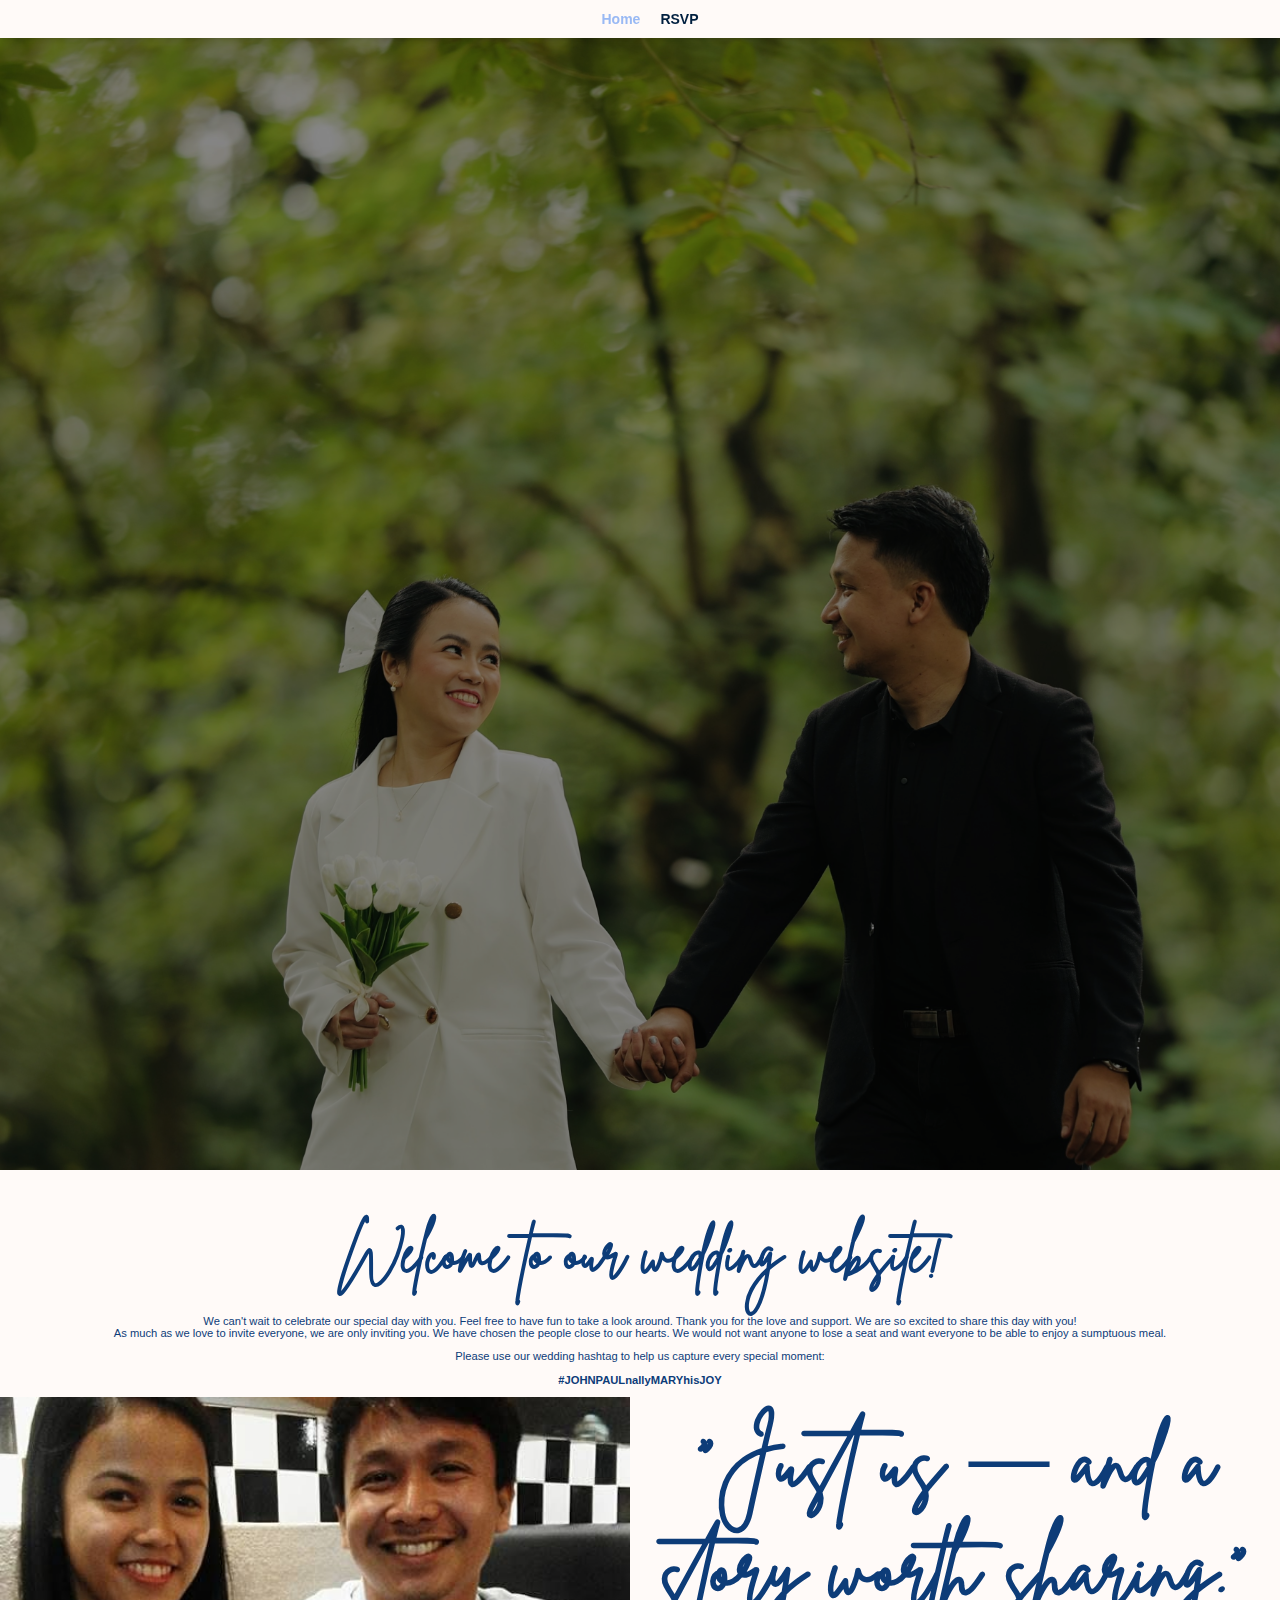
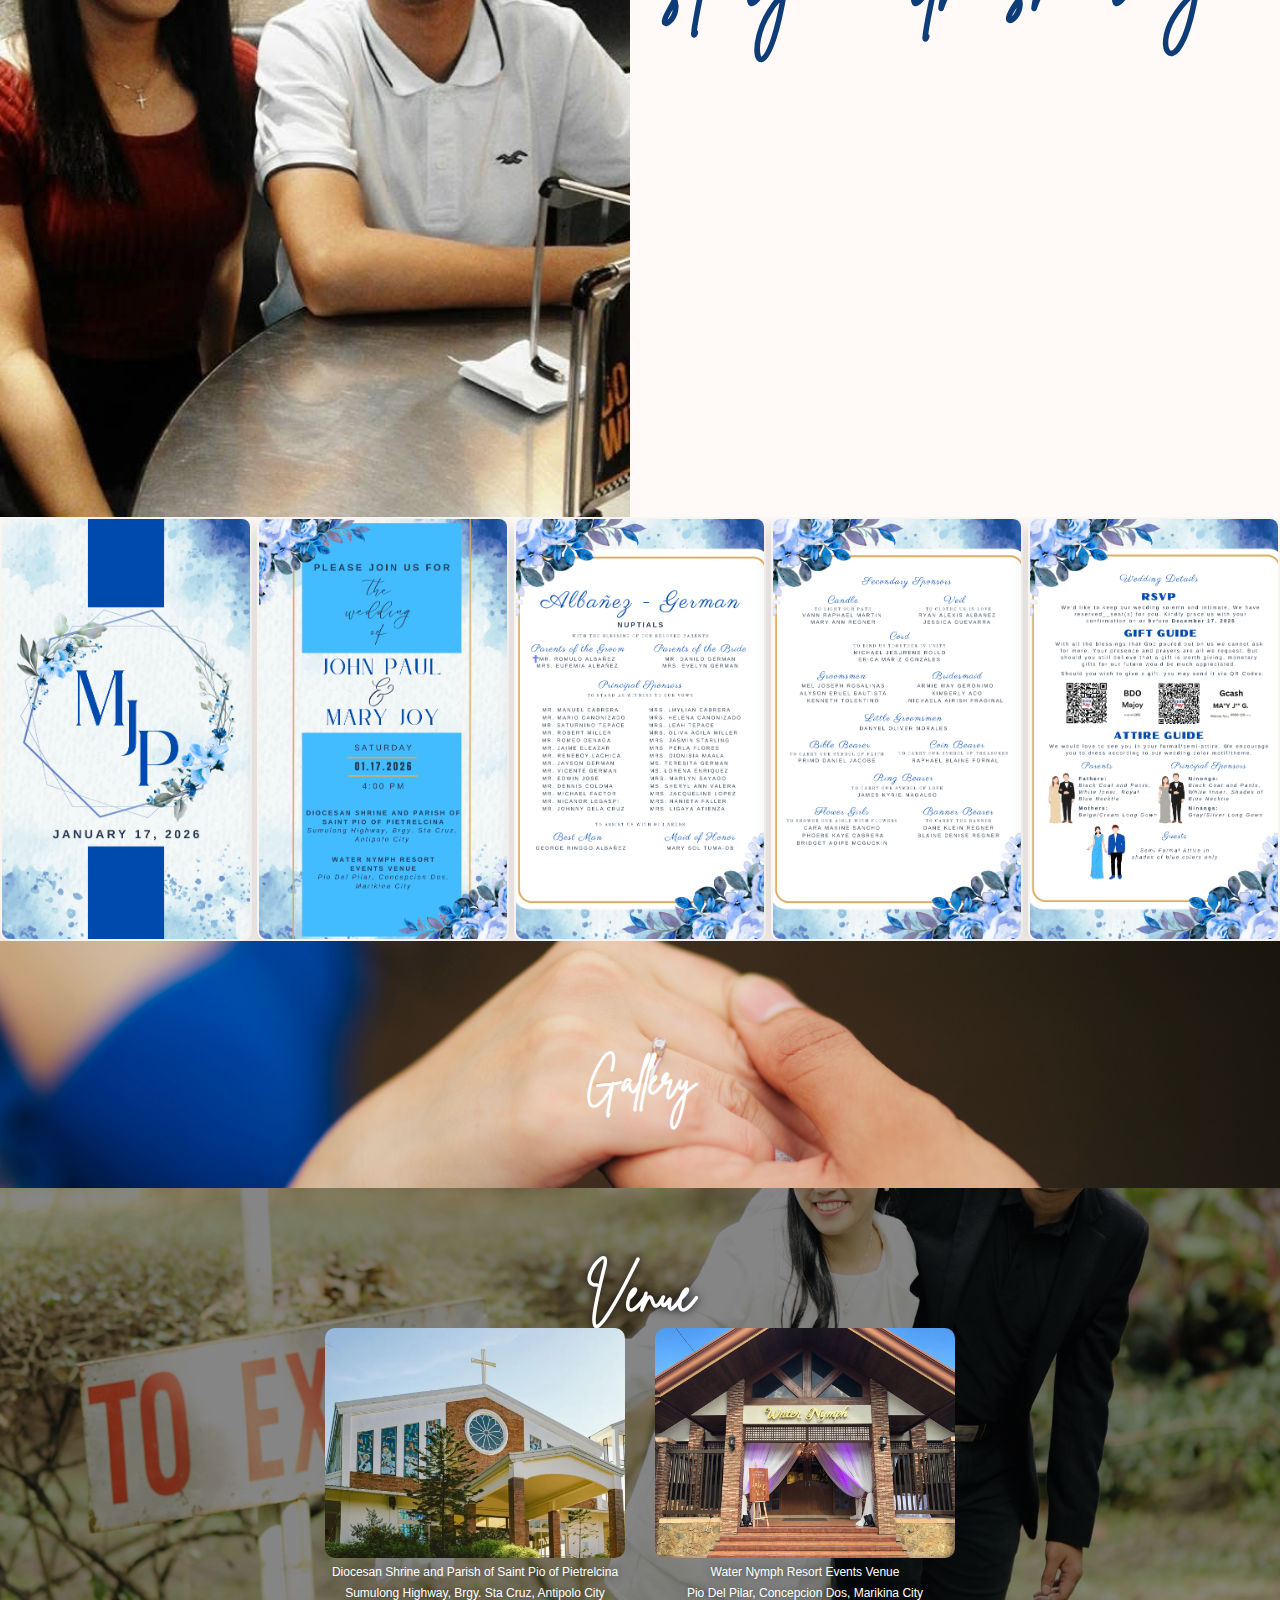
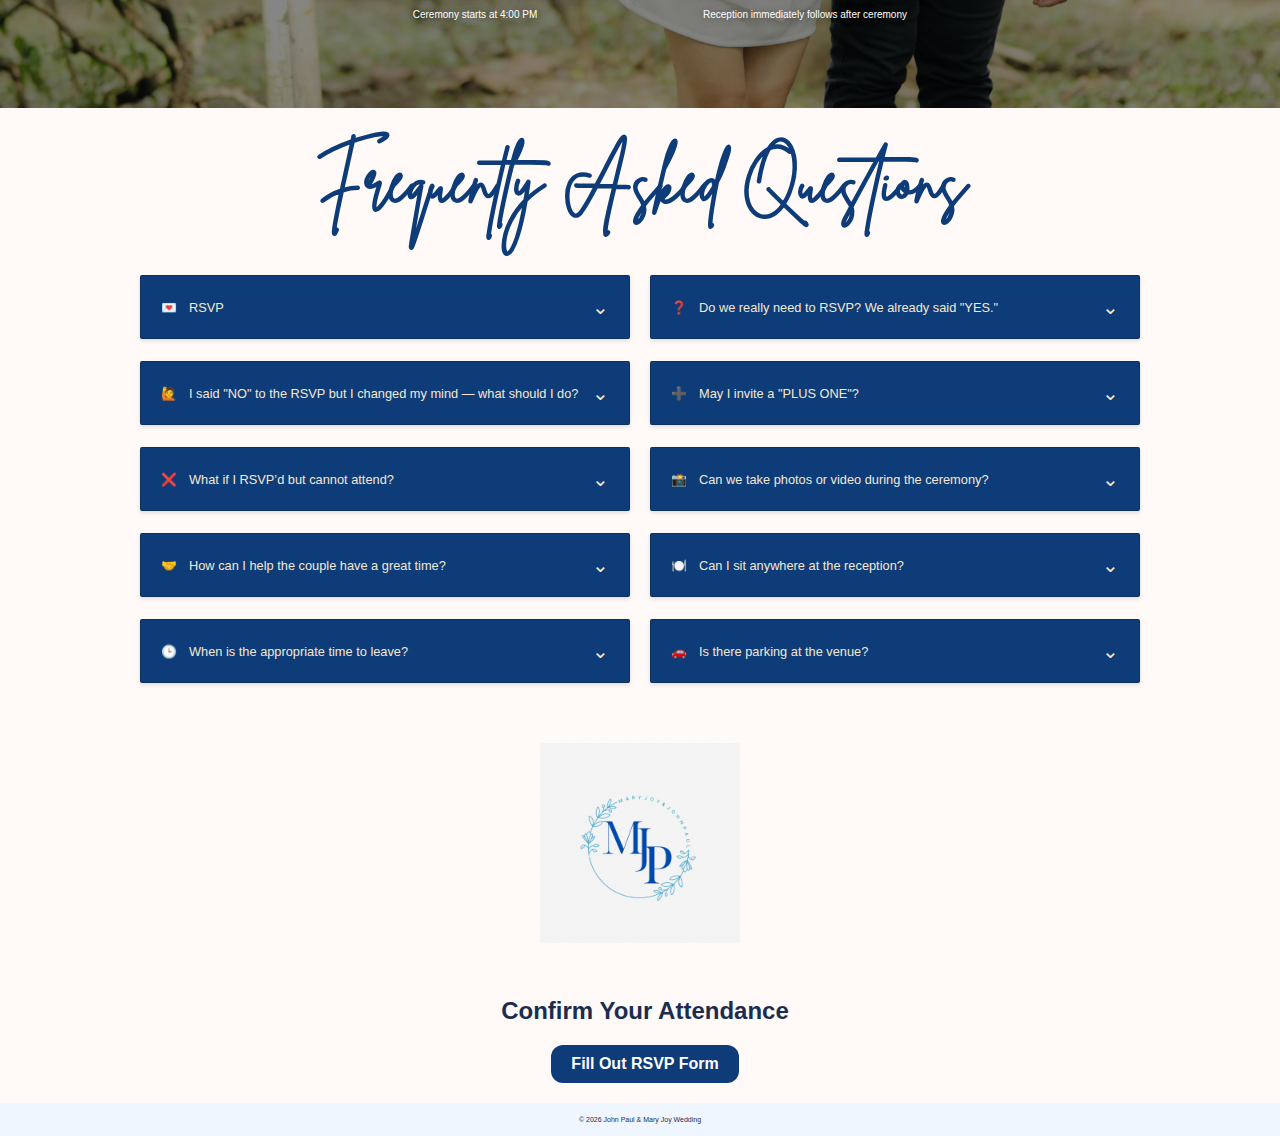
<file: index.html>
<!DOCTYPE html>
<html lang="en">
<head>
<meta charset="UTF-8">
<meta name="viewport" content="width=device-width, initial-scale=1.0">
<title>Wedding Invitation - Mary Joy & John Paul</title>

<style>
/* --- FONTS --- */
@font-face {
    font-family: 'Brittany';
    src: url('fonts/BrittanySignature.ttf') format('truetype');
}

/* --- GLOBAL --- */
body {
    margin: 0;
    font-family: Arial, sans-serif;
    background: #fffaf8;
    color: #1b2d4f;
    overflow-x: hidden;
}


/* --- NAVIGATION --- */
header {
    background: #fffaf8;
    position: fixed;
    top: 0;
    left: 0;
    width: 100%;
    z-index: 1000;
    box-shadow: 0 2px 4px rgba(0,0,0,0.1);
}

nav ul {
    list-style: none;
    display: flex;
    justify-content: center;
    gap: 20px;
    margin: 0;
    padding: 10px 0;
}

nav a {
    text-decoration: none;
    font-weight: bold;
    color: #001F3F;
    font-size: 14px;
}

nav a.active {
    color: #99b9f4;
}

/* --- IMPORT FONTS --- */
@font-face {
    font-family: 'Brittany';
    src: url('fonts/BrittanySignature.ttf') format('truetype');
}

/* --- GLOBAL --- */
body {
    margin: 0;
    font-family: Arial, sans-serif; /* Default for body text */
    background: #fffaf8;
    color: #1b2d4f;
    overflow-x: hidden;
}

/* --- FADE ANIMATIONS --- */
.fade-in { opacity: 0; animation: fadeIn 2s ease forwards; }
.fade-in-slow { opacity: 0; animation: fadeIn 2.5s ease forwards; }
.fade-in-delay { opacity: 0; animation: fadeIn 3s ease forwards; }

@keyframes fadeIn {
    from { opacity: 0; transform: translateY(20px); }
    to { opacity: 1; transform: translateY(0); }
}

/* --- HERO SECTION --- */
.hero {
    background-image: url("images/photo6.jpeg");
    background-size: cover;
    background-position: center;
    min-height: 130vh;
    position: relative;
    display: flex;
    justify-content: center;
    align-items: flex-end; /* pushes countdown to bottom */
}

.overlay {
    background: rgba(0,0,0,0.45);
    position: absolute;
    inset: 0;
    display: flex;
    flex-direction: column;
    align-items: center;
    padding-top: 100px;
}

/* Invite Text */
.invite-text {
    font-family: 'Oswald', sans-serif;
    font-size: 7px;
    letter-spacing: 2px;
    font-weight: 300;
    color: white;
    text-transform: uppercase;
    margin-bottom: 20px;
}

/* Hero Title */
.hero h1 {
    font-family: 'Brittany', cursive;
    font-size: 205px;
    color: white;
    margin: 8px 0;
    text-s
    hadow: 0 0 10px #3c85f4;
}


/* --- DATE + COUNTDOWN --- */ 
.date-countdown-wrapper {
    position: absolute;
    bottom: 60px;
    transform: translateX(-50%);
    display: flex;
    flex-direction: column;
    align-items: center;
    justify-content: center;   /* ensures perfect centering */
    gap: 10px;
    width: auto;               /* prevents stretching */
    z-index: 1000;
}

/* Wedding Date Block */
.wedding-date-line {
    display: flex;
    gap: 12px;
    align-items: center;
    justify-content: center;
    font-family: "Times New Roman", serif;
    font-size: 20px;
    letter-spacing: 3px;
    color: white;
    text-shadow:
        0 0 6px rgba(76, 76, 235, 0.55),
        0 0 12px rgba(76, 76, 235, 0.45),
        0 0 18px rgba(76, 76, 235, 0.35);
}

.wedding-date-line .divider {
    color: #c5c5c5;  /* Light ivory-grey like in your sample */
}

}

.month {
    font-size: 15px;
    display: block;
    margin-bottom: 0;
    text-align: center;
    letter-spacing: 1px;
}



/* Countdown Boxes */
.countdown-hero {
    display: flex;
    gap: 10px;
    margin-top: 5px;
}

.time-box {
    background: #001F3F;
    width: 45px;
    height: 45px;
    border-radius: 10px;
    display: flex;
    flex-direction: column;
    justify-content: center;
    align-items: center;
    color: white;
    box-shadow: 0 4px 10px rgba(0,0,0,0.35);
}

.time-box span {
    font-size: 1.1rem;
    font-weight: bold;
}

.time-box p {
    margin: 0;
    font-size: 0.4rem;
}

/* --- RESPONSIVE --- */
@media (max-width: 550px) {
    .hero h1 { font-size: 200px; }
    .date-countdown-wrapper { bottom: 50px; } /* move higher on mobile if needed */
    .wedding-date-line {font-size: 20px; letter-spacing: 2px;}
    .date-number { font-size: 55px; }
    .date-row { gap: 15px; }
    .countdown-hero { margin-top: 5px; }
    .time-box { width: 55px; height: 55px; }
}




/* --- INVITATION SECTION --- */
.elegant-collage {
    max-width: 100%;            /* allow full width */
    margin: 0px auto;
    padding: 0px;

    /* FLEXBOX ONLY */
    display: flex;
    flex-direction: row;
    gap: 5px;
    flex-wrap: nowrap;
}

.elegant-collage .collage-item {
    position: relative;
    overflow: hidden;
    border-radius: 10px;
    min-width: 230px;           /* ⭐ makes frames bigger */
    height: 420px;              /* ⭐ adjust height as needed */
    box-shadow: 0 8px 18px rgba(0,0,0,0.13);
    background: #fff;
    border: 2px solid #f8f4ef;
}

.elegant-collage .collage-item img {
    width: 100%;
    height: 100%;
    object-fit: cover;

}

section {
    width: 100%;
    overflow-x: auto; /* allows horizontal scroll */
}

/* REMOVE ANY GRID RULES — not needed */


/* --- GALLERY SECTION --- */
.gallery-section {
    position: relative;
    background: url('images/photo3.jpg') center/cover no-repeat;
    padding: 80px 0px;
    text-align: center;
}

.gallery-section a {
  
    padding: 0px 0px;
    background: transparent;
    color: white;
    font-weight: bold;
    text-decoration: none;
    border-radius: 0px;
    margin-top: 70px;
    font-family:'Brittany'; 
    font-size:40px;
    
}

/* --- VENUE GALLERY SECTION --- */
.gallery-venue-section {
    position: relative;
    background-size: cover;
    background-position: center;
    padding: 260px 0px;
    text-align: center;
}

/* Overlay like gallery */
.gallery-venue-section .overlay {
    background: rgba(0,0,0,0.45); /* dark overlay */
    padding-top: 30px;
    padding-bottom: 40px;
    display: flex;
    flex-direction: column;

}

/* Section heading */
.gallery-venue-section h2 {
    font-family: 'Brittany', cursive;
    color: white;
    font-size: 50px;
    margin-bottom: 0px;
    text-shadow: 0 0 10px #000;
}

    
/*-------OUR STORY --------*/
/* ------------------------------
   STORY SECTION (formerly HERO)
------------------------------ */
.story {
    margin-top: 0px;
    height: 70vh;
    background-size: cover;
    background-position: center;
    position: relative;
}
.story .overlay {
    height: 100%;
    background: rgba(255,255,255,0.6);
    display: flex;
    justify-content: center;
    align-items: center;
}
.story h1 {
    color: #0d3c78;
    font-size: 1.5rem;
}

/* ------------------------------
   MAIN SPLIT SECTION
------------------------------ */
.story-split {
    display: flex;
    height: 80vh;
    margin-top: 0px;
}

/* LEFT: SLIDESHOW */
.slideshow-container {
    width: 70%;
    height: 100%;
    position: relative;
    overflow: hidden;
}
.slide {
    position: absolute;
    top: 0;
    left: 0;
    width: 100%;
    height: 100%;
    display: none;
}
.slide img {
    width: 100%;
    height: 100%;
    object-fit: cover;
}
.fade-slide {
    animation: fadeEffect 1s ease;
}
@keyframes fadeEffect {
    from { opacity: .0; }
    to { opacity: 1; }
}

/* RIGHT: TIMELINE */
.timeline-wrapper {
    width:70%;
    margin: 0 auto; 
    padding: 10px;
    overflow-y: auto;
    font-family: Arial, sans-serif;
    font-size: 10px;
    text-align: center;
}
.typewriter {
    font-size: 80px;
    text-align: center;
    color: #0d3c78;
    margin-bottom: 8px;
    font-family: 'Brittany', cursive;
}

/* TIMELINE STYLES */
.timeline {
    display: flex;
    justify-content: center;
    width: 100%;
}
.timeline::before {
    display: none !important; /* removes the line */
}

.entry {
    display: flex;
    justify-content: center;
    margin-bottom: 10px; /* spacing between paragraphs */
}

.entry::before {
    display: none !important; /* remove circles */
}
.entry p {
    background: #fff;
    padding: 20px;
    border-radius: 15px;
    max-width: 1050px !important;  /* wider box */
    width: 100%;
    text-align: left;
    line-height: 1.8;
    font-size: 12px;
    color: #0d3c78;
    box-shadow: 0 4px 18px rgba(0,0,0,0.12);
}

/* Fade animation stays */
.fade {
    opacity: 0;
    transform: translateY(30px);
    transition: all 1s ease;
}
.fade.show {
    opacity: 1;
    transform: translateY(0);
}

    
/* ------------------------------
   RESPONSIVE (MOBILE)
------------------------------ */
@media (max-width: 950px){

    /* Overall layout becomes stacked */
    .story-split {
        flex-direction: column;
        height: auto;   /* remove fixed height */
    }

    /* Slideshow becomes full width, smaller height */
    .slideshow-container {
        width: 100%;
        height: 60vh;        /* normal portrait */
        max-height: 450px;   /* stops it from becoming too tall */
    }

    /* Images stay centered and stable */
    .slide,
    .slide img {
        height: 100%;
        object-fit: contain;
    }
 
    /* Additional landscape support */
    @media (orientation: landscape) {
        .slideshow-container {
            height: 85vh;    /* allow image to fill more space */
            max-height: none;
        }
    }
    /* Timeline becomes full width */
    .timeline-wrapper {
        padding: 20px;
    }

        .entry p {
        max-width: 100% !important;
        width: 100%;
        padding: 20px;
        font-size: 10px;
        color: #0d3c78;
    }
    .typewriter {
        font-size: 42px;
        margin-bottom: 10px;

    }
}
    
    


/* -------- GLOBAL -------- */
body {
    margin: 0;
    font-family: Arial, sans-serif;
    background: #fffaf8;
    color: #1b2d4f;
}

/* -------- HEADER NAV -------- */
header {
    background: #fffaf8;
    position: fixed;
    top: 0;
    width: 100%;
    z-index: 1000;
    box-shadow: 0 2px 4px rgba(0,0,0,0.1);
}
nav ul {
    list-style: none;
    display: flex;
    justify-content: center;
    gap: 20px;
    padding: 10px 0;
    margin: 0;
}
nav a {
    text-decoration: none;
    font-weight: bold;
    color: #001F3F;
}
nav a.active {
    color: #99b9f4;
}

/* -------- HERO -------- */
.hero {
    background-image: url("images/photo6.jpeg");
    background-size: cover;
    background-position: center;
    height: 60vh;
    position: relative;
}
.hero-overlay {
    background: rgba(0,0,0,0.4);
    height: 100%;
    display: flex;
    justify-content: center;
    align-items: center;
}
.hero h1 {
    color: white;
    font-size: 100px;
    font-family: 'Brittany', cursive;
}

/* -------- SPLIT STORY SECTION -------- */
.split-story {
    max-width: 1200px;
    margin: 90px auto;
    display: flex;
    gap: 30px;
    padding: 20px;
    align-items: center;
}

.split-left {
    flex: 1;
}

.split-left img {
    width: 150%;
    height: 750px;
    object-fit: cover;
    border-radius: 12px;
    box-shadow: 0 8px 20px rgba(0,0,0,0.18);
}

.split-right {
    flex: 1;
    background: #ffffff;
    padding: 30px;
    border-radius: 12px;
    box-shadow: 0 4px 12px rgba(0,0,0,0.1);
    max-height: 650px;
    overflow-y: auto;
}

.split-title {
    font-size: 32px;
    font-weight: bold;
    color: #0d3c78;
    margin-bottom: 20px;
}

/* FADE IN ON SCROLL */
.fade-in {
    opacity: 0;
    transform: translateY(40px);
    transition: 1s ease;
}
.fade-in.show {
    opacity: 1;
    transform: translateY(0);
}

/* RESPONSIVE */
@media (max-width: 900px) {
    .split-story {
        flex-direction: column;
    }
    .split-left img {
        height: 400px;
    }
}


/* Venue grid */
.venue-gallery {
    display: flex;
    gap: 30px;
    flex-wrap: wrap;
    justify-content: center;
}

/* Each venue item */
.venue-item {
    position: relative;
    width: 300px;
    height: 230px;
    overflow: hidden;
    border-radius: 10px;
    cursor: pointer;
    text-decoration: none;
    transition: transform 0.3s ease;
}

.venue-item img {
    width: 100%;
    height: 100%;
    object-fit: cover;
    display: block;
    transition: transform 0.3s ease;
}

.venue-item .overlay-text {
    position: absolute;
    inset: 0;
    background: rgba(0,0,0,0.45);
    display: flex;
    align-items: center;
    justify-content: center;
    transition: background 0.3s ease;
}

.venue-item .overlay-text span {
    color: white;
    font-family: 'Brittany', cursive;
    font-size: 24px;
    text-shadow: 0 0 10px black;
}

/* Hover effect */
.venue-item:hover img {
    transform: scale(1.1);
}

.venue-item:hover .overlay-text {
    background: rgba(0,0,0,0.6);
}

.venue-item-wrapper {
    display: flex;
    flex-direction: column;
    align-items: center;
    align-items: center;   /* centers all text + image */
    text-align: center;    /* ensures captions are centered */
    max-width: 360px;
}

/* Caption Text */
.venue-caption {
    margin: 2px 0;
    font-size: 12px;
    text-align: center;
    color: white;
    font-family: Arial, sans-serif;
    text-shadow: 0 0 10px rgba(0,0,0,0.56);
    line-height: 1.4;
    text-align: center;  /* centers the caption */
}

.venue-caption.title {
    margin-top: 15px;
    font-size: 15px;
    font-weight: 650;
}

/* Time / schedule text */
.venue-caption.time {
    margin-top: 5px;
    font-size: 10px;
    font-family: Arial, sans-serif;
}

/* Responsive adjustments */
@media(max-width:768px){
    .venue-item { width: 45%; height: 180px; }
}

@media(max-width:480px){
    .venue-item { width: 100%; height: 180px; }
    .gallery-venue-section h2 { font-size: 32px; }
}


.venue-links {
    display: flex;
    justify-content: center;
    gap: 30px;
    flex-wrap: wrap;
}

.venue-link {
    display: inline-block;
    padding: 20px 40px;
    font-family: 'Brittany', cursive;
    font-size: 30px;
    color: white;
    background: rgba(0, 0, 0, 0.4); /* semi-transparent background */
    border-radius: 12px;
    text-decoration: none;
    transition: all 0.3s ease;
}

.venue-link:hover {
    background: rgba(0, 0, 0, 0.7);
    transform: scale(1.05);
}


/* --- RSVP --- */
.rsvp-section {
    text-align: center;
    padding: 20px 5px;
}

.rsvp-section a {
    display: inline-block;
    padding: 10px 20px;
    background: #0d3c78;
    color: white;
    font-weight: bold;
    text-decoration: none;
    border-radius: 12px;
}

/* --- FOOTER --- */
footer {
    text-align: center;
    padding: 6px 0;
    font-size: 7px;
    color: #1b2d4f;
    background-color: #f0f6ff;
}

/* --- MEDIA QUERIES --- */
@media(max-width:768px){
    .hero h1 { font-size: 50px; }
    .elegant-collage { grid-template-columns: repeat(2, 1fr); grid-auto-rows: 200px; }
    .elegant-collage .wide { grid-column: span 2; }
    .venue-box { width: 100%; height: 200px; }
}

@media(max-width:480px){
    .hero h1 { font-size: 36px; }
    .elegant-collage { grid-template-columns: 1fr; grid-auto-rows: 240px; }
    .elegant-collage .tall { grid-row: span 2; }
    .elegant-collage .wide { grid-column: span 1; }
    .date-number { font-size: 28px; }
}


/* ------------------------------
   COMPACT FAQ (Royal Blue + White)
------------------------------ */

/* ------------------------------
   FAQ TITLE
------------------------------ */
.faq-title {
    text-align: center;
    font-size: 4.0rem;
    color: #0d3c78; 
    font-family:'Brittany';
    margin-top: 30px;
    margin-bottom: 50px;
}

/* ------------------------------
   FAQ GRID LAYOUT
------------------------------ */
.faq-grid {
    display: grid;
    grid-template-columns: 1fr 1fr;
    gap: 20px;
    max-width: 1000px;
    margin: 0 auto 60px auto;
    font-family: "Georgia", serif;
}

.faq-column {
    display: flex;
    flex-direction: column;
    gap: 22px;
}

/* ------------------------------
   FAQ ITEM
------------------------------ */
.faq-item {
    background: #0d3c78; /* Royal Blue */
    border-radius: 2px;
    overflow: hidden;
    border: 1px solid rgba(0, 0, 0, 0.18);
    box-shadow: 0 2px 4px rgba(0,0,0,0.12);
}

/* FAQ Heading Button */
.faq-header {
    width: 100%;
    background: #0d3c78;
    color: #f5e8d3;
    padding: 19px 20px;
    border: none;
    display: flex;
    align-items: center;
    justify-content: space-between;
    cursor: pointer;
    font-size: .8rem;
    font-weight: 430;
    text-align: left;
}

/* Icon + Text */
.faq-left {
    display: flex;
    align-items: center;
    gap: 12px;
}

.faq-icon {
    width: 26px;
    height: 26px;
    filter: brightness(1.1);
}

/* Dropdown Arrow */
.arrow {
    font-size: 20px;
    transition: transform 0.3s ease;
    color: #f5e8d3;
}

.faq-header.open .arrow {
    transform: rotate(180deg);
}

/* FAQ Content */
.faq-content {
    background: #f5f2eb;
    color: #2c2c2c;
    padding: 22px 26px;
    display: none;
    font-size: .8rem;
    border-top: 1px solid rgba(0,0,0,0.15);
    animation: faqOpen 0.25s ease;
}

@keyframes faqOpen {
    from { opacity: 0; transform: translateY(-5px); }
    to   { opacity: 1; transform: translateY(0); }
}

/* Mobile Responsive */
@media (max-width: 850px) {
    .faq-grid {
        grid-template-columns: 1fr;
    }
}


</style>
</head>
<body>



<header>
<nav>
<ul>
<li><a href="invitation.html"></a></li><li><a href="index.html" class="active">Home</a></li>
<li><a href="rsvp.html">RSVP</a></li>
</ul>
</nav>
</header>

<!-- HERO -->
<section class="hero">
  <div class="overlay">
    <p class="invite-text fade-in">PLEASE JOIN US TO CELEBRATE THE WEDDING OF</p>
    <h1 class="fade-in-slow glow">John Paul & Mary Joy</h1>

    <!-- DATE + COUNTDOWN WRAPPER -->
    <div class="date-countdown-wrapper fade-in-delay">

    <div class="wedding-date-line">
        <span class="weekday">SAT</span>
        <span class="divider">|</span>
        <span class="full-date">JANUARY 17, 2026</span>
        <span class="divider">|</span>
        <span class="time">4 PM</span>
    </div>

      <div class="countdown-hero">
        <div class="time-box">
          <span id="days">00</span>
          <p>Days</p>
        </div>
        <div class="time-box">
          <span id="hours">00</span>
          <p>Hours</p>
        </div>
        <div class="time-box">
          <span id="minutes">00</span>
          <p>Minutes</p>
        </div>
        <div class="time-box">
          <span id="seconds">00</span>
          <p>Seconds</p>
        </div>
      </div>

    </div>
  </div>
</section>

<!--welcome tou our wedding-->
 <div style="color: #0d3c78; font-size: .7rem; text-align: center;">
    <h2 style="color: #0d3c78; font-size: 3.5rem; font-family: 'Brittany', cursive; margin-bottom: 5px;">Welcome to our wedding website!</h2>

    <p> <br>
        We can't wait to celebrate our special day with you. Feel free to have fun to take a look around. Thank you for the love and support. We are so excited to share this day with you!
        <br>As much as we love to invite everyone, we are only inviting you. We have chosen the people close to our hearts. We would not want anyone to lose a seat and want everyone to be able to enjoy a sumptuous meal.

    </p>
    <p>Please use our wedding hashtag to help us capture every special moment:
        <br><br><strong>#JOHNPAULnallyMARYhisJOY</strong>
    </p>
</div>




<!-- OUR STORY SECTION -->
<section class="story-split">

    <!-- LEFT SIDE: SLIDESHOW -->
    <div class="slideshow-container">
        
        <div class="slide fade-slide"><img src="images/story1.JPG"></div>
        <div class="slide fade-slide"><img src="images/story2.JPG"></div>
        <div class="slide fade-slide"><img src="images/story3.JPG"></div>
        <div class="slide fade-slide"><img src="images/story4.JPG"></div>
        <div class="slide fade-slide"><img src="images/story5.JPG"></div>
        <div class="slide fade-slide"><img src="images/story6.JPG"></div>
        <div class="slide fade-slide"><img src="images/story7.JPG"></div>
        <div class="slide fade-slide"><img src="images/story8.JPG"></div>
        <div class="slide fade-slide"><img src="images/story9.JPG"></div>
        <div class="slide fade-slide"><img src="images/story10.JPG"></div>
        <div class="slide fade-slide"><img src="images/story11.JPG"></div>
        <div class="slide fade-slide"><img src="images/story12.JPG"></div>
        <div class="slide fade-slide"><img src="images/story13.jpg"></div>
        <div class="slide fade-slide"><img src="images/story14.jpg"></div>
        <div class="slide fade-slide"><img src="images/story15.jpg"></div>
        <div class="slide fade-slide"><img src="images/story16.jpg"></div>
        <div class="slide fade-slide"><img src="images/story19.jpeg"></div>
        <div class="slide fade-slide"><img src="images/story20.jpg"></div>
        <div class="slide fade-slide"><img src="images/story21.jpg"></div>
        <div class="slide fade-slide"><img src="images/story22.jpg"></div>
    </div>

    <!-- RIGHT SIDE: STORY TIMELINE -->
    <div class="timeline-wrapper">

        <div class="typewriter"><strong>"Just us — and a story worth sharing."</strong></div>

        <div class="timeline">

            <div class="entry fade">
                <p>
                It all began in 2007 at Gen. Ricardo Papa Sr. Memorial High School, where two young hearts,
                John Paul and Mary Joy, first crossed paths. They were classmates back then—always teasing
                and playfully annoying each other. John Paul would often sneak behind Mary Joy’s seat just
                to catch her attention, pretending it was all just for fun.
                <br><br>
                Neither of them knew that those lighthearted moments would one day become the first pages
                of their love story.
                <br><br>
                But as life would have it, in May 2010, John Paul and his family moved to Laguna. They went
                their separate ways, each following their own path. Time passed, messages faded, and what
                was once a daily dose of teasing turned into silence.
                <br><br>
                Yet somewhere in the background, fate quietly waited for the right moment to bring them
                back together.
                <br><br>
                Six years later, in May 2016, destiny stepped in again. John Paul returned to Manila in
                search of a job, and while reconnecting with an old high school friend, a simple plan was
                made—to have dinner with Mary Joy.
                <br><br>
                That one evening, filled with laughter, stories, and memories of their younger days,
                changed everything. What started as a friendly catch-up unexpectedly reignited a spark that
                had always been there, just waiting for the right time.
                <br><br>
                As days turned into weeks, they began to see more of each other. Conversations grew deeper,
                laughter became louder, and their connection—once innocent and playful—started to blossom
                into something real.
                <br><br>
                By July 2016, John Paul couldn’t hold back his feelings any longer and confessed his love.
                A few months later, on September 26, 2016, Mary Joy said “yes.” From that moment on, their
                love story officially began.
                <br><br>
                Their journey wasn’t always easy. With different work schedules and busy days, time together
                became a rare gift. But through every distance, every challenge, they held on. Their love
                was steady—a quiet, comforting reminder that true love is worth the effort.
                After nine years together, they’ve shared countless smiles, tears, lessons, and dreams.
                <br><br>
                There were moments when they almost gave up—especially during their seventh year, when life
                tested them in ways they never expected. But even then, they chose to stay, to understand,
                to forgive, and to keep loving—even when it wasn’t easy.
                <br><br>
                Because real love isn’t just made of perfect days—it’s built on patience, faith, and choosing
                each other a     gain and again, no matter what.
                <br><br>
                And now, after all those years of growing together, they’re ready for the next chapter of
                their story—one written not in high school notebooks or old text messages, but in shared
                mornings, quiet moments, and a lifetime of love.
                <br><br>
                <strong>Because after all this time, one thing remains beautifully true —  
                Love found its way home. ❤️</strong>
            </p>
        </div>
    </div>
</div>
</section>

<!-- JS: TIMELINE FADE + SLIDESHOW -->
<script>
/* TIMELINE FADE */
const fades = document.querySelectorAll('.fade');
function revealOnScroll() {
    fades.forEach(el => {
        if (el.getBoundingClientRect().top < window.innerHeight - 120) {
            el.classList.add('show');
        }
    });
}
window.addEventListener('scroll', revealOnScroll);
revealOnScroll();

/* SLIDESHOW */
let slideIndex = 0;
function showSlides() {
    let slides = document.querySelectorAll(".slide");
    slides.forEach(s => s.style.display = "none");
    slideIndex++;
    if (slideIndex > slides.length) { slideIndex = 1; }
    slides[slideIndex - 1].style.display = "block";
    setTimeout(showSlides, 3500);
}
showSlides();
</script>

    
<!-- INVITATION -->
<section>
<div class="elegant-collage">
    <div class="collage-item tall"><img src="images/1.png" alt="Photo 1"></div>
    <div class="collage-item tall"><img src="images/2.png" alt="Photo 2"></div>
    <div class="collage-item tall"><img src="images/3.png" alt="Photo 3"></div>
    <div class="collage-item tall"><img src="images/4.png" alt="Photo 4"></div>
    <div class="collage-item tall"><img src="images/5.png" alt="Photo 5"></div>
</div>
</section>

<!-- GALLERY -->
<section class="gallery-section">
<h2 style="color:white; font-family:'Brittany'; font-size:40px;">     </h2>
<a href="gallery.html">Gallery</a>
</section>



<!------FAQ ------>
<!-- VENUE SECTION (GALLERY STYLE) -->
<section class="gallery-venue-section" style="background-image: url('images/venue.JPG');">
  <div class="overlay">

    <h2>Venue</h2>

    <div class="venue-gallery">

      <!-- Church -->
      <div class="venue-item-wrapper">
        <a href="https://www.google.com/maps?q=14.6184358,121.1487498" target="_blank" class="venue-item">
          <img src="images/church1.jpg" alt="Church">
        </a>
        <p class="venue-caption"></p>
        <p class="venue-caption">Diocesan Shrine and Parish of Saint Pio of Pietrelcina</p>
        <p class="venue-caption">Sumulong Highway, Brgy. Sta Cruz, Antipolo City</p>
        <p class="venue-caption time">Ceremony starts at 4:00 PM</p>
      </div>

      <!-- Reception -->
      <div class="venue-item-wrapper">
        <a href="https://www.google.com/maps?q=14.6389538,121.1100361
" target="_blank" class="venue-item">
          <img src="images/re.jpg" alt="Reception">
        </a>

        <p class="venue-caption"></p>
        <p class="venue-caption">Water Nymph Resort Events Venue</p>
        <p class="venue-caption">Pio Del Pilar, Concepcion Dos, Marikina City</p>
        <p class="venue-caption time">Reception immediately follows after ceremony</p>
      </div>

    </div>

  </div>
</section>

<!-- --- HTML START --- -->
<!-- TITLE -->
<h2 class="faq-title">Frequently Asked Questions</h2>


<!-- FAQ GRID -->
<div class="faq-grid">

    <div class="faq-column">

        <!-- RSVP -->
        <div class="faq-item">
            <button class="faq-header" onclick="toggleFAQ(this)">
                <div class="faq-left">
                    <span>💌</span>
                    <span>RSVP</span>
                </div>
                <span class="arrow">⌄</span>
            </button>
            <div class="faq-content">
                We are so excited to celebrate our wedding day with you! To ensure an intimate 
                and enjoyable experience for everyone, we have reserved seating for each guest individually.<br><br>
                Please RSVP by <strong>December 17, 2025</strong> to confirm your attendance.
            </div>
        </div>

        <!-- Change of plans -->
        <div class="faq-item">
            <button class="faq-header" onclick="toggleFAQ(this)">
                <div class="faq-left">
                    <span>🙋</span>
                    <span>I said "NO" to the RSVP but I changed my mind — what should I do?</span>
                </div>
                <span class="arrow">⌄</span>
            </button>
            <div class="faq-content">
                • Please check with us first. Unfortunately, we have a strict guest list.<br>
                • Kindly inform us if your schedule clears so we can try to accommodate you.<br>
                • If seats become available, we will let you know as soon as possible.<br>
                • Please do not attend unannounced — we may not have available seats.
            </div>
        </div>

        <!-- RSVP but cannot attend -->
        <div class="faq-item">
            <button class="faq-header" onclick="toggleFAQ(this)">
                <div class="faq-left">
                    <span>❌</span>
                    <span>What if I RSVP’d but cannot attend?</span>
                </div>
                <span class="arrow">⌄</span>
            </button>
            <div class="faq-content">
                We would love to have you at our wedding, but we understand that things happen.  
                Please let us know as soon as possible so we can reassign your seat(s).
            </div>
        </div>

        <!-- How to help -->
        <div class="faq-item">
            <button class="faq-header" onclick="toggleFAQ(this)">
                <div class="faq-left">
                    <span>🤝</span>
                    <span>How can I help the couple have a great time?</span>
                </div>
                <span class="arrow">⌄</span>
            </button>
            <div class="faq-content">
                • Pray for good weather and blessings.<br>
                • RSVP as soon as your schedule is clear.<br>
                • Dress appropriately and follow the motif.<br>
                • Be on time.<br>
                • Follow the seating arrangement.<br>
                • Stay until the end of the program.<br>
                • Join the activities and enjoy!
            </div>
        </div>
                <!-- When is the appropriate time to leave? -->
            <div class="faq-item">
                <button class="faq-header" onclick="toggleFAQ(this)">
                <div class="faq-left">
                <span>🕒</span>
                <span>When is the appropriate time to leave?</span>
            </div>
            <span class="arrow">⌄</span>
            </button>
            <div class="faq-content">
            This event took us months to plan, and we want to celebrate it with the people 
            that are very dear to our hearts. We want you to have fun! 
            Celebrate with us until the end of the program!
            </div>
        </div>
    </div>

    <!-- RIGHT COLUMN -->
    <div class="faq-column">

        <!-- Do we really need to RSVP? -->
        <div class="faq-item">
            <button class="faq-header" onclick="toggleFAQ(this)">
                <div class="faq-left">
                    <span>❓</span>
                    <span>Do we really need to RSVP? We already said "YES."</span>
                </div>
                <span class="arrow">⌄</span>
            </button>
            <div class="faq-content">
                Yes, please. We still need your formal RSVP to finalize seating arrangements and catering headcount.
            </div>
        </div>

        <!-- Plus One -->
        <div class="faq-item">
            <button class="faq-header" onclick="toggleFAQ(this)">
                <div class="faq-left">
                    <span>➕</span>
                    <span>May I invite a "PLUS ONE"?</span>
                </div>
                <span class="arrow">⌄</span>
            </button>
            <div class="faq-content">
                As much as we’d love to accommodate everyone, our event is strictly by invitation.  
                Please check your invitation for the number of allotted seats.  
                Guests not on the list will not be allowed to enter.
            </div>
        </div>

        <!-- Photos / Video -->
        <div class="faq-item">
            <button class="faq-header" onclick="toggleFAQ(this)">
                <div class="faq-left">
                    <span>📸</span>
                    <span>Can we take photos or video during the ceremony?</span>
                </div>
                <span class="arrow">⌄</span>
            </button>
            <div class="faq-content">
                We kindly request a camera-free ceremony.  
                The reception is open for photos — we love pictures!<br><br>
                Please use our official hashtag:<br>
                <strong>#JOHNPAULnallyMARYhisJOY</strong>
            </div>
        </div>

        <!-- Seating -->
        <div class="faq-item">
            <button class="faq-header" onclick="toggleFAQ(this)">
                <div class="faq-left">
                    <span>🍽️</span>
                    <span>Can I sit anywhere at the reception?</span>
                </div>
                <span class="arrow">⌄</span>
            </button>
            <div class="faq-content">
                Please don’t. Our seating arrangement was thoughtfully prepared.  
                Our coordinators will assist you in finding your designated seat.
            </div>
        </div>

        <!-- Parking -->
        <div class="faq-item">
            <button class="faq-header" onclick="toggleFAQ(this)">
                <div class="faq-left">
                    <span>🚗</span>
                    <span>Is there parking at the venue?</span>
                </div>
                <span class="arrow">⌄</span>
            </button>
            <div class="faq-content">
                Yes, parking is available — but it is first come, first served.  
                Arrive early to secure a spot.
            </div>
        </div>


</div>
</div>

</div>

<script>
function toggleFAQ(button) {
    const content = button.nextElementSibling;
    button.classList.toggle("open");
    content.style.display = content.style.display === "block" ? "none" : "block";
}
</script>

<!-- Logo under FAQ -->
<div style="text-align: center; margin: 10px 0;">
    <img src="images/logo.png" alt="Wedding Logo" style="max-width: 200px; height: auto;">
</div>


<!-- RSVP -->
<section class="rsvp-section">
<h2>Confirm Your Attendance</h2>
<a href="https://forms.gle/bQNdfYktgbrnaazp9" target="_blank">Fill Out RSVP Form</a>
</section>

<!-- FOOTER -->
<footer>
<p>© 2026 John Paul & Mary Joy Wedding</p>
</footer>

<!-- COUNTDOWN SCRIPT -->
<script>
function countdown() {
    const weddingDate = new Date("January 17, 2026 16:00:00").getTime();
    const now = new Date().getTime();
    const distance = weddingDate - now;

    if (distance < 0) return;

    const days = Math.floor(distance / (1000 * 60 * 60 * 24));
    const hours = Math.floor((distance % (1000 * 60 * 60 * 24)) / (1000*60*60));
    const minutes = Math.floor((distance % (1000*60*60)) / (1000*60));
    const seconds = Math.floor((distance % (1000*60)) / 1000);

    document.getElementById("days").innerText = days.toString().padStart(2, '0');
    document.getElementById("hours").innerText = hours.toString().padStart(2, '0');
    document.getElementById("minutes").innerText = minutes.toString().padStart(2, '0');
    document.getElementById("seconds").innerText = seconds.toString().padStart(2, '0');
}

setInterval(countdown, 1000);
countdown();
</script>

</body>
</html>
</file>
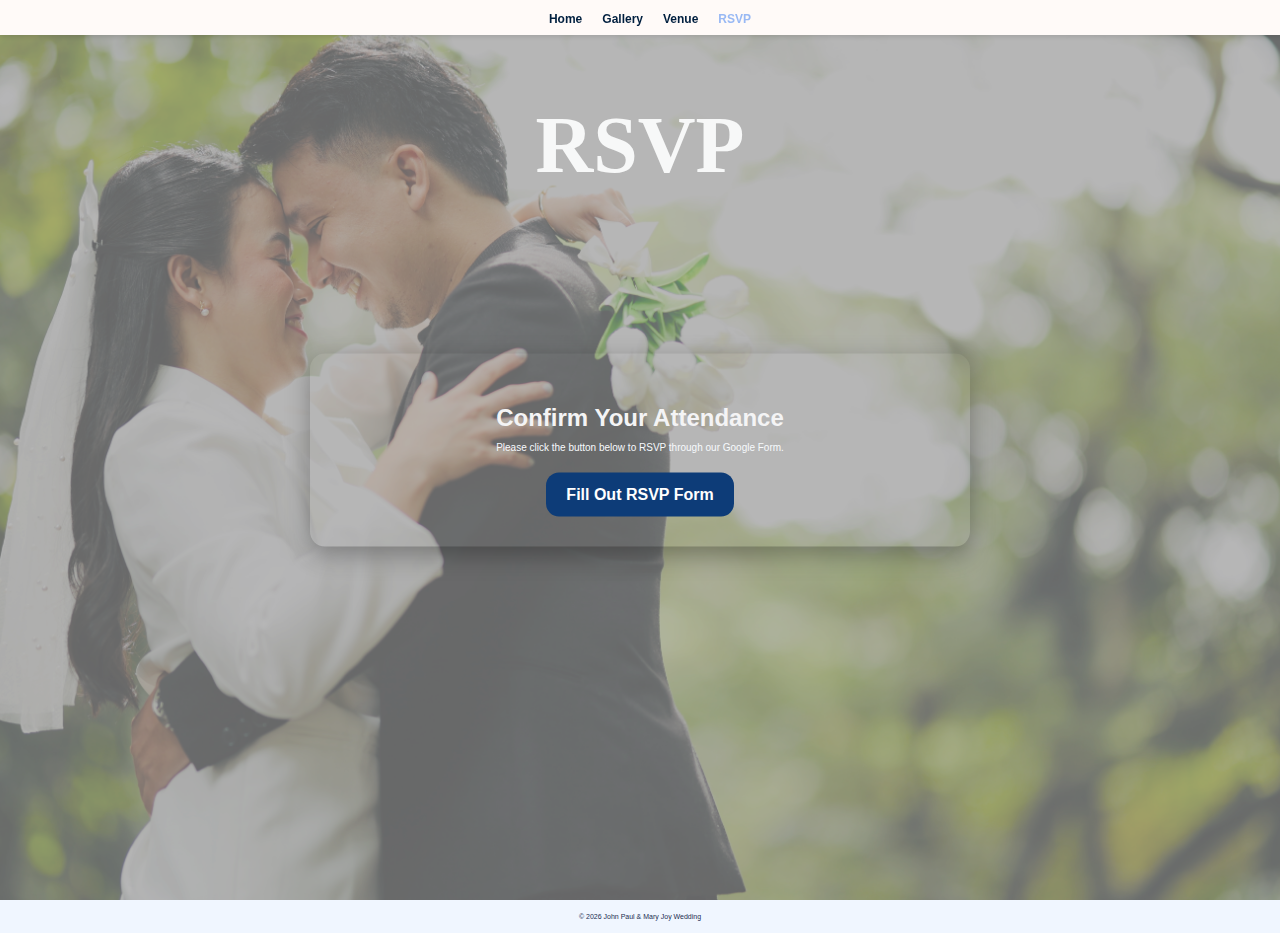
<file: rsvp.html>
<!DOCTYPE html>
<html lang="en">
<head>
<meta charset="UTF-8">
<meta name="viewport" content="width=device-width, initial-scale=1.0">
<title>RSVP - Mary Joy & John Paul Wedding</title>
<link rel="stylesheet" href="styles.css">
<style>


/* RSVP Hero Section */
.rsvp-hero {
    position: relative;
    height: 100vh;
    min-height: 400px;
    background-image: url('images/save.jpeg');
    background-size: cover;
    background-position: center;
    display: flex;
    align-items: center;
    justify-content: center;
}

.rsvp-hero::before {
    content: '';
    position: absolute;
    inset: 0;
    background-color: rgba(255, 255, 255, 0.4); /* darker overlay for contrast */
    z-index: 1;
}

.rsvp-hero h1 {
    position: relative;
    z-index: 2;
    color: #f7f8f8;
    font-family: "Georgia", serif;
    font-size: 80px;
    text-align: center;
    margin: 0;
}

/* RSVP Form Overlapping Hero */
.rsvp-container {
    position: absolute;
    top: 50%; /* adjust to move box up/down */
    left: 50%;
    transform: translate(-50%, -50%);
    width: 90%;
    max-width: 600px;
    background: transparent;
    padding: 30px;
    border-radius: 15px;
    box-shadow: 0 8px 25px rgba(0,0,0,0.3);
    text-align: center;
    z-index: 3;
}

.rsvp-container h2 {
    color: #f4f4f5;
    margin-bottom: 10px;
}

.rsvp-container p {
    margin-bottom: 20px;
    font-size: 10px;
    color: #f7fafd;
}

.rsvp-container a.button {
    display: inline-block;
    padding: 13px 20px;
    background-color: #0d3c78;
    color: white;
    text-decoration: none;
    border-radius: 13px;
    font-weight: bold;
    transition: background 0.3s;
}

.rsvp-container a.button:hover {
    background-color: #06509c;
}

/* FOOTER */
footer {
    text-align: center;
    padding: 6px 0;
    font-size: 7px;
    color: #1b2d4f;
    background-color: #f0f6ff;
}

/* Responsive */
@media(max-width:768px){
    .rsvp-container {
        top: 65%;
        padding: 20px;
    }
    .rsvp-hero h1 {
        font-size: 40px;
    }
}
</style>
</head>
<body>

<header>
    <nav>
        <ul>
            <li><a href="index.html">Home</a></li>
            <li><a href="gallery.html">Gallery</a></li>
            <li><a href="venue.html">Venue</a></li>
            <li><a href="rsvp.html" class="active">RSVP</a></li>
        </ul>
    </nav>
</header>

<!-- RSVP Hero -->
<section class="rsvp-hero">
    <div class="overlay">
    <h1>RSVP</h1>
    </div>
    <div class="rsvp-container">
        <h2>Confirm Your Attendance</h2>
        <p>Please click the button below to RSVP through our Google Form.</p>
        <a href="https://forms.gle/bQNdfYktgbrnaazp9" target="_blank" class="button">
            Fill Out RSVP Form
        </a>
    </div>
</section>

<footer>
    <p>© 2026 John Paul & Mary Joy Wedding</p>
</footer>

</body>
</html>
</file>
<file: styles.css>
/* IMPORT BRITTANY SIGNATURE FONT */
@font-face {
    font-family: 'Brittany';
    src: url('fonts/BrittanySignature.ttf') format('truetype');
}

/* GLOBAL */
body {
    margin: 0;
    font-family: Arial, sans-serif;
    background: #fffaf8;
    color: #1b2d4f;
    overflow-x: hidden;
}

/* FADE ANIMATIONS */
.fade-in { opacity: 0; animation: fadeIn 2s ease forwards; }
.fade-in-slow { opacity: 0; animation: fadeIn 2.5s ease forwards; }
.fade-in-delay { opacity: 0; animation: fadeIn 3s ease forwards; }

@keyframes fadeIn {
    from { opacity: 0; transform: translateY(20px); }
    to { opacity: 1; transform: translateY(0); }
}

/* INVITE TEXT */
.invite-text {
    font-family: 'Oswald', sans-serif;
    font-size: 6px;
    letter-spacing: 2px;
    font-weight: 250;
    color: white;
    text-transform: uppercase;
    margin-bottom: 20px;
}

.gallery-title {
    text-align: center;
    font-family: 'Brittany', cursive;
    font-size: 5px;
    margin-top: 15px;
    color: #0A2540; /* deep navy */
}

/* NAVIGATION */
nav ul {
    list-style: none;
    display: flex;
    justify-content: center;
    gap: 20px;
    margin: 0px 0;
    padding: 0;
}

header {
    background: #fffaf8;
    width: 100%;
    position: fixed;
    top: 0;
    left: 0;
    z-index: 1000;
    box-shadow: 0 2px 4px rgba(0,0,0,0.1);
    height: 35px; /* Fixed header height */
    display: flex;
    align-items: center;
    justify-content: center;
    padding: 0 10px;
}

nav a { 
    text-decoration: none; 
    font-weight: bold; 
    color: #001F3F;
    font-size: 12px; 
}

nav a.active { 
    color: #99b9f4; 
}

/* HERO SECTION */
.hero {
    background-image: url("images/photo6.jpeg");
    background-size: cover;
    background-position: center;
    min-height: 150vh;
    position: relative; /* Important for absolute positioning of children */
}

.overlay {
    background: rgba(0, 0, 0, 0.45);
    position: absolute;
    inset: 0;
    display: flex;
    flex-direction: column;
    align-items: center;
    padding-top: 100px;
}

/* HERO TITLE */
.hero h1 {
    font-family: 'Brittany';
    font-size: 105px;
    color: white;
    margin: 8px 0;
    text-shadow: 0 0 10px #3c85f4;
}

/* DATE + COUNTDOWN WRAPPER */
.date-countdown-wrapper {
    position: absolute;
    bottom: 5px;
    transform: translateX(-50%);
    display: flex;
    flex-direction: column;
    align-items: center;
    gap: 10px;
    width: 100%;
    max-width: 800px;
    z-index: 1000;
}

/* DATE BLOCK */
.wedding-date {
    display: flex;
    align-items: center;
    justify-content: center;
    gap: 15px;
    background: transparent;
    padding: 0;
    margin: 0;
    width: auto;
}

.date-line {
    height: 1.5px;
    background: #edeef0;
    width: 80px;
}

.date-content {
    color: white;
    font-family: 'Calmius Sans High', serif;
    text-align: center;
    letter-spacing: 3px;
}

.month {
    font-size: 15px;
    display: block;
    margin-bottom: 0;
    text-align: center;
    letter-spacing: 1px;
}

.date-row {
    display: flex;
    justify-content: center;
    align-items: baseline;
    gap: 15px;
    margin-top: 8px;
    margin-bottom: 0;
}

.day, .time {
    font-size: 8px;
}

.date-number {
    font-size: 40px;
    font-weight: bold;
    color: white;
    text-shadow: 0 0 20px #4c4ceb;
}

.year {
    display: block;
    font-size: 15px;
    margin-top: 2;
    letter-spacing: 1px;
}

/* COUNTDOWN */
.countdown-hero {
    display: flex;
    gap: 10px;
    margin-top: 0px;
}

.time-box {
    background: #001F3F;
    width: 45px;
    height: 45px;
    border-radius: 10px;
    display: flex;
    flex-direction: column;
    justify-content: center;
    align-items: center;
    color: white;
    box-shadow: 0 4px 10px rgba(0,0,0,0.35);
}

.time-box span {
    font-size: 1.1rem;
    font-weight: bold;
}

.time-box p {
    margin: 0;
    font-size: 0.4rem;
}

/* FOOTER */
footer {
    text-align: center;
    padding: 6px 0;
    font-size: 7px;
    color: #1b2d4f;
    background-color: #f0f6ff;
}

/* GALLERY HEADING */
.gallery-hero h1 {
    color: #0d3c78 !important;
    font-size: 80px !important;
    text-align: center;
    margin: 0;
}

/* MOBILE */
@media (max-width: 600px) {
    .hero h1 { font-size: 50px; }
    .date-number { font-size: 55px; }
    .month, .year, .day, .time { font-size: 12px; }
    .date-row { gap: 15px; }
    .countdown-hero { margin-top: 30px; }
    .time-box { width: 55px; height: 55px; }
}

/* SECTION BLOCK (Sam & Vera style) */
.homepage-block {
    max-width: 800px;
    margin: 70px auto;
    text-align: center;
    padding: 50px 30px;
    background: white;
    border-radius: 15px;
    box-shadow: 0 6px 20px rgba(0,0,0,0.07);
}

/* Section Titles */
.section-title {
    font-family: 'Brittany';
    font-size: 55px;
    margin-bottom: 10px;
    color: #0d3c78;
}

/* Section Text */
.section-text {
    font-size: 16px;
    color: #1b2d4f;
    margin-bottom: 20px;
}

/* Elegant Button */
.cta-button {
    display: inline-block;
    background: #0d3c78;
    color: white;
    padding: 10px 25px;
    border-radius: 8px;
    text-decoration: none;
    font-weight: bold;
}

/* Gallery Preview Box */
.gallery-preview {
    position: relative;
    width: 100%;
    height: 250px;
    border-radius: 12px;
    overflow: hidden;
    cursor: pointer;
    box-shadow: 0 6px 18px rgba(0,0,0,0.15);
}

.gallery-preview img {
    width: 100%;
    height: 100%;
    object-fit: cover;
}

.gallery-preview-overlay {
    position: absolute;
    inset: 0;
    background: rgba(0,0,0,0.45);
    color: white;
    font-size: 28px;
    display: flex;
    justify-content: center;
    align-items: center;
    opacity: 0;
    transition: .3s;
}

.gallery-preview:hover .gallery-preview-overlay {
    opacity: 1;
}

.venue-hero {
    position: relative;
    height: 50vh; /* taller than 30vh for better image display */
    min-height: 250px; /* ensures minimum height on small screens */
    background-image: url('images/venue.jpg');
    background-size: cover; /* ensures the image covers the entire section */
    background-position: center; /* centers the image */
    background-repeat: no-repeat;
    display: flex;
    align-items: center;
    justify-content: center;
}

.venue-hero .overlay {
    position: absolute;
    inset: 0;
    background: rgba(255,255,255,0.6); /* semi-transparent white overlay */
    display: flex;
    align-items: center;
    justify-content: center;
}

.venue-hero h1 {
    color: #0d3c78;
    font-family: "Georgia", serif;
    font-size: 60px;
    text-align: center;
    margin: 0;
}

@media(max-width:768px){
    .venue-hero {
        height: 40vh;
    }
    .venue-hero h1 {
        font-size: 36px;
    }
}

@media(max-width:480px){
    .venue-hero {
        height: 30vh;
    }
    .venue-hero h1 {
        font-size: 28px;
    }
}
</file>
